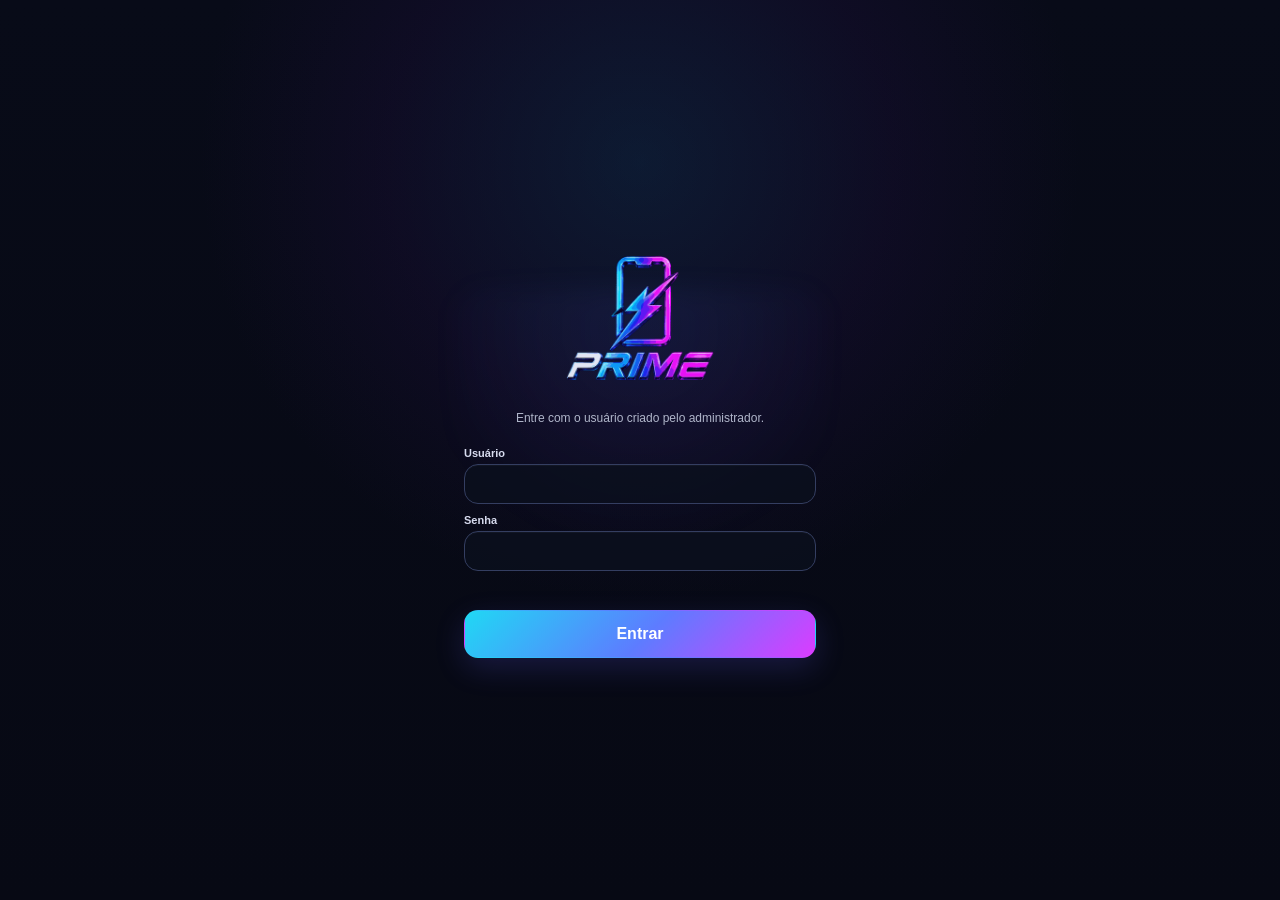
<file: index.html>
<!doctype html>
<html lang="pt-BR">
<head>
<meta charset="utf-8">
<meta name="viewport" content="width=device-width,initial-scale=1,viewport-fit=cover">
<meta name="theme-color" content="#070914">
<meta name="apple-mobile-web-app-capable" content="yes">
<meta name="apple-mobile-web-app-status-bar-style" content="black-translucent">
<meta name="apple-mobile-web-app-title" content="Prime">
<title>Gestão Prime</title>
<link rel="icon" type="image/svg+xml" href="assets/prime-favicon-symbol.svg?v=48">
<link rel="apple-touch-icon" href="assets/prime-logo-transparent-v42.png?v=47">
<meta name="application-name" content="Prime">
<style>
:root{--bg:#07110d;--panel:#0d1a14;--panel2:#12231b;--line:#20372b;--text:#f2f7f4;--muted:#8fa69a;--green:#5de19c;--green2:#8ff0bd;--red:#ff727f;--yellow:#ffc960;--blue:#75bfff;--shadow:0 14px 40px #0005}
*{box-sizing:border-box}html{background:var(--bg)}body{margin:0;background:var(--bg);color:var(--text);font-family:-apple-system,BlinkMacSystemFont,"Segoe UI",sans-serif;padding-bottom:92px}button,input,select,textarea{font:inherit}button{cursor:pointer}
header{position:sticky;top:0;z-index:20;padding:calc(12px + env(safe-area-inset-top)) 16px 11px;background:#07110de8;border-bottom:1px solid var(--line);backdrop-filter:blur(16px)}.head{max-width:1040px;margin:auto;display:flex;align-items:center;justify-content:space-between;gap:12px}.brand{display:flex;gap:10px;align-items:center}.mark{width:36px;height:36px;border-radius:11px;background:transparent;display:grid;place-items:center;color:#062016;font-weight:950}.mark img{display:block;width:100%;height:100%;object-fit:contain}.brand h1{font-size:18px;margin:0}.sync{font-size:11px;color:var(--muted);display:flex;align-items:center;gap:6px;margin-top:2px}.dot{width:7px;height:7px;border-radius:50%;background:var(--yellow)}.dot.ok{background:var(--green)}.dot.bad{background:var(--red)}.iconbtn{width:38px;height:38px;border-radius:12px;border:1px solid var(--line);background:var(--panel);color:var(--text)}
main{max-width:1040px;margin:auto;padding:16px}.page{display:none}.page.on{display:block}.hero{background:linear-gradient(145deg,#10241a,#0c1a13);border:1px solid var(--line);border-radius:20px;padding:18px;box-shadow:var(--shadow)}.eyebrow{color:var(--green);font-size:11px;font-weight:800;text-transform:uppercase;letter-spacing:.08em}.hero h2{font-size:25px;margin:6px 0 3px}.muted{color:var(--muted);font-size:12px}
.primary,.secondary,.danger,.ghost{border-radius:12px;padding:12px 14px;font-weight:800;border:1px solid var(--line)}.primary{background:var(--green);border-color:var(--green);color:#052116}.secondary{background:var(--panel2);color:var(--text)}.danger{background:#2b1519;color:#ffd8dd;border-color:#5c2830}.ghost{background:transparent;color:var(--text)}.quick{display:grid;grid-template-columns:1fr 1fr;gap:10px;margin-top:15px}.cards{display:grid;grid-template-columns:1fr 1fr;gap:10px;margin:14px 0}.card{background:var(--panel);border:1px solid var(--line);border-radius:16px;padding:14px}.card small{display:block;color:var(--muted);font-size:11px}.card strong{display:block;margin-top:6px;font-size:19px}.section{margin-top:18px}.sectionhead{display:flex;align-items:center;justify-content:space-between;gap:10px;margin-bottom:10px}.sectionhead h3{font-size:15px;margin:0}.linkbtn{border:0;background:transparent;color:var(--green);font-weight:800;font-size:12px;padding:6px}.toolbar{display:flex;gap:8px;flex-wrap:wrap;margin-bottom:12px}.toolbar>*{flex:1}.field{display:block;color:var(--muted);font-size:11px;font-weight:750}
input,select,textarea{width:100%;margin-top:5px;border:1px solid var(--line);background:#08140f;color:var(--text);border-radius:11px;padding:11px 12px;outline:none}input:focus,select:focus,textarea:focus{border-color:#438f69}textarea{min-height:76px;resize:vertical}.search{position:relative}.search input{padding-left:38px}.search:before{content:"⌕";position:absolute;left:13px;top:15px;color:var(--muted);font-size:20px}.list{display:grid;gap:9px}.row{background:var(--panel);border:1px solid var(--line);border-radius:15px;padding:13px}.rowtop{display:flex;justify-content:space-between;gap:12px;align-items:flex-start}.row h4{margin:0;font-size:14px}.row .value{font-weight:900;white-space:nowrap}.meta{font-size:11px;color:var(--muted);margin-top:4px;line-height:1.45}.pill{font-size:10px;border:1px solid var(--line);border-radius:999px;padding:4px 7px;color:var(--muted)}.actions{display:flex;gap:7px;margin-top:10px;flex-wrap:wrap}.actions button,.actions select{flex:1;padding:8px 9px;border-radius:9px;font-size:11px}.stage{min-width:150px;background:#0b1711;color:var(--text);border:1px solid var(--line);margin:0}.pipeline{display:flex;align-items:center;gap:6px;flex-wrap:wrap;margin-top:8px}.step{font-size:10px;padding:5px 7px;border:1px solid var(--line);border-radius:999px;color:var(--muted)}.step.on{color:#07110d;background:var(--green);border-color:var(--green)}.arrow{color:#486257;font-size:10px}.empty{text-align:center;padding:30px 12px;color:var(--muted);border:1px dashed var(--line);border-radius:15px}.filters{background:var(--panel);border:1px solid var(--line);border-radius:15px;padding:12px;margin-bottom:12px}.grid2{display:grid;grid-template-columns:1fr 1fr;gap:9px}
.nav{position:fixed;left:0;right:0;bottom:0;z-index:30;background:#09150ff2;border-top:1px solid var(--line);display:grid;grid-template-columns:repeat(6,1fr);padding:7px 4px calc(7px + env(safe-area-inset-bottom));backdrop-filter:blur(18px)}.navbrand{display:none}.nav button{border:0;background:transparent;color:var(--muted);padding:7px 1px;font-size:9px;font-weight:750}.nav button span{display:block;font-size:17px;line-height:20px;margin-bottom:3px}.nav button.on{color:var(--green)}.menu{display:grid;gap:9px}.menu button{width:100%;text-align:left;background:var(--panel);border:1px solid var(--line);border-radius:14px;color:var(--text);padding:14px;font-weight:800}.menu small{display:block;color:var(--muted);font-weight:500;margin-top:3px}.modal{position:fixed;inset:0;z-index:60;background:#000b;display:none;align-items:flex-end}.modal.on{display:flex}.sheet{width:100%;max-height:94vh;overflow:auto;background:var(--panel);border:1px solid var(--line);border-radius:22px 22px 0 0;padding:16px;padding-bottom:calc(18px + env(safe-area-inset-bottom))}.sheethead{display:flex;align-items:center;justify-content:space-between;gap:10px;margin-bottom:14px}.sheethead h2{font-size:18px;margin:0}.close{border:0;background:var(--panel2);color:var(--text);width:36px;height:36px;border-radius:10px}.stickyfoot{position:sticky;bottom:0;background:linear-gradient(transparent,var(--panel) 25%);padding-top:22px;display:flex;gap:8px}.stickyfoot button{flex:1}.items{display:grid;gap:9px;margin:10px 0}.item{border:1px solid var(--line);border-radius:13px;padding:10px;background:#0a1610}.itemgrid{display:grid;grid-template-columns:1fr 88px;gap:8px}.item .remove{margin-top:8px;padding:7px 9px;font-size:11px}.totalbox{display:flex;justify-content:space-between;align-items:center;background:#0a1711;border:1px solid #2d5a43;border-radius:13px;padding:13px;margin-top:10px}.totalbox strong{font-size:20px;color:var(--green)}.login{position:fixed;inset:0;z-index:100;background:radial-gradient(circle at 50% 0,#173526,#07110d 42%);display:none;place-items:center;padding:20px}.login.on{display:grid}.loginbox{width:min(400px,100%);background:#0c1913;border:1px solid var(--line);border-radius:22px;padding:22px;box-shadow:var(--shadow)}.login .mark{width:55px;height:55px;border-radius:16px;font-size:27px;margin-bottom:16px}.login h2{margin:0 0 6px}.login p{color:var(--muted);font-size:13px;line-height:1.5}.loginmsg{min-height:18px;font-size:12px;color:var(--yellow);margin-top:8px}.catalog{display:grid;grid-template-columns:1fr 1fr;gap:9px}.product{background:var(--panel);border:1px solid var(--line);border-radius:15px;padding:13px}.product h4{margin:0 0 4px}.price{font-size:17px;font-weight:900;color:var(--green);margin-top:9px}.customerHero{background:#0a1811;border:1px solid var(--line);border-radius:16px;padding:14px;margin-bottom:12px}
.prime-official-header-mark{width:41px!important;height:23px!important;background:transparent!important;border-radius:0!important;overflow:visible!important;padding:0!important}.prime-official-header-mark img{display:block;width:100%;height:100%;object-fit:contain}.prime-official-nav-logo{display:block;width:89px;max-width:50%;height:auto;object-fit:contain}.prime-official-login-logo{display:block;width:min(150px,46%);height:auto;margin:0 auto 15px;object-fit:contain}.login h2{display:none!important}
@media(min-width:700px){.cards{grid-template-columns:repeat(4,1fr)}.catalog{grid-template-columns:repeat(3,1fr)}.sheet{max-width:720px;margin:auto;border-radius:22px}.modal{align-items:center}.quick{grid-template-columns:220px 220px 180px}}
@media(min-width:900px){body{padding:0 0 0 230px}header{position:sticky;left:230px}.head{max-width:1120px}.brand .mark{display:none}main{max-width:1120px;padding:22px}.nav{top:0;bottom:0;left:0;right:auto;width:230px;transform:none;display:flex;flex-direction:column;gap:6px;padding:22px 14px;border-top:0;border-right:1px solid var(--line);border-radius:0;background:#09150ffa}.navbrand{display:flex;align-items:center;justify-content:center;gap:10px;padding:2px 7px 17px;margin-bottom:4px;border-bottom:1px solid var(--line)}.nav button{display:flex;align-items:center;gap:11px;text-align:left;font-size:13px;padding:12px 13px;border-radius:12px}.nav button span{display:inline-block;width:22px;font-size:18px;margin:0;text-align:center}.nav button.on{background:#10251a;color:var(--green)}.nav button[data-page="more"]{margin-top:auto}}
body.prime-app-loading{visibility:hidden!important}
</style>
</head>
<body class="prime-app-loading">
<header><div class="head"><div class="brand"><div class="mark prime-official-header-mark"><img src="assets/prime-logo-transparent-v42.png?v=47" alt="Logo Prime"></div><div><h1 id="pageTitle">Painel</h1><div class="sync"><span id="syncDot" class="dot"></span><span id="syncText">Conectando…</span></div></div></div><button class="iconbtn" onclick="pull(true)" aria-label="Sincronizar">↻</button></div></header>
<main>
<section id="home" class="page on"></section>
<section id="quotes" class="page"><div class="sectionhead"><h3>Orçamentos em negociação</h3><button class="primary" onclick="openQuote()">＋ Novo orçamento</button></div><div class="filters"><div class="search"><input id="quoteSearch" placeholder="Buscar cliente..." oninput="renderQuotes()"></div></div><div class="cards" style="margin-top:0"><div class="card"><small>Valor em negociação</small><strong id="quotesTotal">R$ 0,00</strong></div><div class="card"><small>Orçamentos abertos</small><strong id="quotesCount">0</strong></div></div><div id="quotesList" class="list"></div></section>
<section id="orders" class="page"><div class="sectionhead"><h3>Pedidos</h3><button class="primary" onclick="openOrder()">＋ Novo pedido</button></div><div class="filters"><div class="grid2"><label class="field">Período<select id="orderPeriod" onchange="periodChanged()"><option value="day">Dia</option><option value="month" selected>Mês</option><option value="year">Ano</option></select></label><label class="field" id="periodLabel">Mês<input id="periodValue" type="month" onchange="renderOrders()"></label></div><div class="search"><input id="orderSearch" placeholder="Buscar cliente..." oninput="renderOrders()"></div></div><div class="cards" style="margin-top:0"><div class="card"><small>Total no período</small><strong id="ordersTotal">R$ 0,00</strong></div><div class="card"><small>Pedidos</small><strong id="ordersCount">0</strong></div></div><div id="ordersList" class="list"></div></section>
<section id="customers" class="page"><div class="sectionhead"><h3>Clientes</h3><button class="primary" onclick="openCustomer()">＋ Cliente</button></div><div class="search"><input id="customerSearch" placeholder="Buscar cliente..." oninput="renderCustomers()"></div><div id="customersList" class="list" style="margin-top:12px"></div></section>
<section id="products" class="page"><div class="sectionhead"><h3>Produtos</h3><button id="addProductBtn" class="primary" onclick="openProduct()">＋ Produto</button></div><div class="search"><input id="productSearch" placeholder="Buscar produto ou marca..." oninput="renderProducts()"></div><div id="productsList" class="catalog" style="margin-top:12px"></div></section>
<section id="more" class="page"><div class="customerHero"><div class="eyebrow" id="moreRole">Conta</div><h3 id="moreUser" style="margin:6px 0 2px">Usuário</h3><div class="muted">Prime</div></div><div id="adminMenu" class="menu" style="display:none"><button onclick="openPurchases()">Compras <small>Registrar e consultar compras</small></button><button onclick="openSuppliers()">Fornecedores <small>Cadastro de fornecedores</small></button><button onclick="openUsers()">Usuários <small>Criar, bloquear e redefinir acessos</small></button></div><div class="menu" style="margin-top:9px"><button onclick="pull(true)">Sincronizar agora <small>Buscar dados mais recentes</small></button><button onclick="logout()">Sair da conta <small>Encerrar este acesso neste aparelho</small></button></div></section>
</main>
<nav class="nav"><div class="navbrand"><img class="prime-official-nav-logo" src="assets/prime-logo-transparent-v42.png?v=47" alt="Logo Prime"></div><button class="on" data-page="home" onclick="go('home')"><span>▦</span>Painel</button><button data-page="quotes" onclick="go('quotes')"><span>◇</span>Orçamentos</button><button data-page="orders" onclick="go('orders')"><span>▤</span>Pedidos</button><button data-page="customers" onclick="go('customers')"><span>♙</span>Clientes</button><button data-page="products" onclick="go('products')"><span>▦</span>Produtos</button><button data-page="more" onclick="go('more')"><span>•••</span>Mais</button></nav>
<div id="loginScreen" class="login on"><div class="loginbox"><img class="prime-official-login-logo" src="assets/prime-logo-transparent-v42.png?v=47" alt="Logo Prime"><h2 style="display:none">PRIME</h2><p>Entre com o usuário criado pelo administrador.</p><label class="field">Usuário<input id="loginUser" autocomplete="username" autocapitalize="none"></label><label class="field" style="margin-top:10px">Senha<input id="loginPass" type="password" autocomplete="current-password"></label><div id="loginMsg" class="loginmsg"></div><button class="primary" style="width:100%;margin-top:8px" onclick="doLogin()">Entrar</button></div></div>
<div id="quoteModal" class="modal"><div class="sheet"><div class="sheethead"><h2 id="quoteTitle">Novo orçamento</h2><button class="close" onclick="closeModal('quoteModal')">×</button></div><div class="grid2"><label class="field">Cliente<select id="qCustomer"></select></label><label class="field">Data<input id="qDate" type="date"></label><input id="qValidUntil" type="hidden"><label class="field">Pagamento<select id="qPay"><option>Pix</option><option>Dinheiro</option><option>Cartão</option><option>Boleto</option><option>Outro</option></select></label><label class="field">Entrega<select id="qFulfill" onchange="toggleQuoteAddress()"><option value="pickup">Retirada</option><option value="delivery">Entrega</option></select></label><label class="field" id="qAddressWrap" style="display:none">Endereço<input id="qAddress"></label></div><div class="sectionhead" style="margin-top:15px"><h3>Produtos</h3><button class="secondary" onclick="addQuoteItem()">＋ Item</button></div><div id="qItems" class="items"></div><div class="totalbox"><span>Total do orçamento</span><strong id="qTotal">R$ 0,00</strong></div><label class="field" style="margin-top:12px">Observações<textarea id="qNotes"></textarea></label><div class="stickyfoot"><button class="secondary" onclick="closeModal('quoteModal')">Cancelar</button><button class="primary" onclick="saveQuote()">Salvar orçamento</button></div></div></div>
<div id="orderModal" class="modal"><div class="sheet"><div class="sheethead"><h2>Novo pedido</h2><button class="close" onclick="closeModal('orderModal')">×</button></div><div class="grid2"><label class="field">Cliente<select id="oCustomer"></select></label><label class="field">Data<input id="oDate" type="date"></label><label class="field">Pagamento<select id="oPay"><option>Pix</option><option>Dinheiro</option><option>Cartão</option><option>Boleto</option><option>Conta do cliente</option><option>Outro</option></select></label><label class="field">Pagamento recebido?<select id="oStatus"><option value="pending">Pendente</option><option value="paid">Pago</option></select></label><label class="field">Entrega<select id="oFulfill" onchange="toggleOrderAddress()"><option value="pickup">Retirada</option><option value="delivery">Entrega</option></select></label><label class="field" id="oAddressWrap" style="display:none">Endereço<input id="oAddress"></label></div><div class="sectionhead" style="margin-top:15px"><h3>Produtos</h3><button class="secondary" onclick="addOrderItem()">＋ Item</button></div><div id="oItems" class="items"></div><div class="totalbox"><span>Total do pedido</span><strong id="oTotal">R$ 0,00</strong></div><label class="field" style="margin-top:12px">Observações<textarea id="oNotes"></textarea></label><div class="stickyfoot"><button class="secondary" onclick="closeModal('orderModal')">Cancelar</button><button class="primary" onclick="saveOrder()">Salvar pedido</button></div></div></div>
<div id="customerModal" class="modal"><div class="sheet"><div class="sheethead"><h2 id="customerTitle">Novo cliente</h2><button class="close" onclick="closeModal('customerModal')">×</button></div><label class="field">Nome<input id="cName"></label><div class="grid2" style="margin-top:10px"><label class="field">Telefone / WhatsApp<input id="cPhone"></label><label class="field">Saldo manual (ADM)<input id="cBalance" type="number" step="0.01"></label></div><label class="field" style="margin-top:10px">Endereço<input id="cAddress"></label><div class="stickyfoot"><button class="secondary" onclick="closeModal('customerModal')">Cancelar</button><button class="primary" onclick="saveCustomer()">Salvar cliente</button></div></div></div>
<div id="customerDetail" class="modal"><div class="sheet"><div class="sheethead"><h2 id="cdName">Cliente</h2><button class="close" onclick="closeModal('customerDetail')">×</button></div><div class="customerHero"><div id="cdPhone" class="meta"></div><div id="cdAddress" class="meta"></div></div><div class="sectionhead"><h3>Orçamentos em negociação</h3><button id="cdEdit" class="secondary" onclick="editCurrentCustomer()">Editar cliente</button></div><div id="cdQuotes" class="list"></div><div class="sectionhead" style="margin-top:18px"><h3>Pedidos</h3></div><div id="cdOrders" class="list"></div></div></div>
<div id="productModal" class="modal"><div class="sheet"><div class="sheethead"><h2 id="productTitle">Produto</h2><button class="close" onclick="closeModal('productModal')">×</button></div><label class="field">Nome<input id="pName"></label><label class="field" style="margin-top:10px">Marca<input id="pBrand"></label><div class="grid2" style="margin-top:10px"><label class="field">Custo<input id="pCost" type="number" step="0.01"></label><label class="field">Preço de venda<input id="pPrice" type="number" step="0.01"></label></div><div class="stickyfoot"><button class="secondary" onclick="closeModal('productModal')">Cancelar</button><button class="primary" onclick="saveProduct()">Salvar produto</button></div></div></div>
<div id="purchasesModal" class="modal"><div class="sheet"><div class="sheethead"><h2>Compras</h2><button class="close" onclick="closeModal('purchasesModal')">×</button></div><button class="primary" style="width:100%;margin-bottom:12px" onclick="openPurchaseForm()">＋ Nova compra</button><div id="purchasesList" class="list"></div></div></div>
<div id="purchaseForm" class="modal"><div class="sheet"><div class="sheethead"><h2>Nova compra</h2><button class="close" onclick="closeModal('purchaseForm')">×</button></div><div class="grid2"><label class="field">Fornecedor<select id="bSupplier"></select></label><label class="field">Data<input id="bDate" type="date"></label><label class="field">Pagamento<select id="bPay"><option>Pix</option><option>Dinheiro</option><option>Cartão</option><option>Boleto</option><option>Outro</option></select></label><label class="field">Situação<select id="bStatus"><option value="paid">Pago</option><option value="pending">Pendente</option></select></label></div><div class="sectionhead" style="margin-top:15px"><h3>Produtos</h3><button class="secondary" onclick="addBuyItem()">＋ Item</button></div><div id="bItems" class="items"></div><div class="totalbox"><span>Total da compra</span><strong id="bTotal">R$ 0,00</strong></div><label class="field" style="margin-top:10px">Observações<textarea id="bNotes"></textarea></label><div class="stickyfoot"><button class="secondary" onclick="closeModal('purchaseForm')">Cancelar</button><button class="primary" onclick="savePurchase()">Salvar compra</button></div></div></div>
<div id="suppliersModal" class="modal"><div class="sheet"><div class="sheethead"><h2>Fornecedores</h2><button class="close" onclick="closeModal('suppliersModal')">×</button></div><button class="primary" style="width:100%;margin-bottom:12px" onclick="openSupplier()">＋ Fornecedor</button><div id="suppliersList" class="list"></div></div></div>
<div id="supplierForm" class="modal"><div class="sheet"><div class="sheethead"><h2 id="supplierTitle">Fornecedor</h2><button class="close" onclick="closeModal('supplierForm')">×</button></div><label class="field">Nome<input id="sName"></label><label class="field" style="margin-top:10px">Telefone<input id="sPhone"></label><label class="field" style="margin-top:10px">Endereço<input id="sAddress"></label><div class="stickyfoot"><button class="secondary" onclick="closeModal('supplierForm')">Cancelar</button><button class="primary" onclick="saveSupplier()">Salvar</button></div></div></div>
<div id="usersModal" class="modal"><div class="sheet"><div class="sheethead"><h2>Usuários</h2><button class="close" onclick="closeModal('usersModal')">×</button></div><div class="card"><div class="grid2"><label class="field">Usuário<input id="uName" autocapitalize="none"></label><label class="field">Senha<input id="uPass" type="password"></label></div><label class="field" style="margin-top:9px">Perfil<select id="uRole"><option value="user">Usuário</option><option value="admin">Administrador</option></select></label><button class="primary" style="width:100%;margin-top:10px" onclick="saveUser()">Criar / redefinir</button></div><div id="usersList" class="list" style="margin-top:12px"></div></div></div>
<script src="app.js?v=48"></script>
</body></html>
</file>
